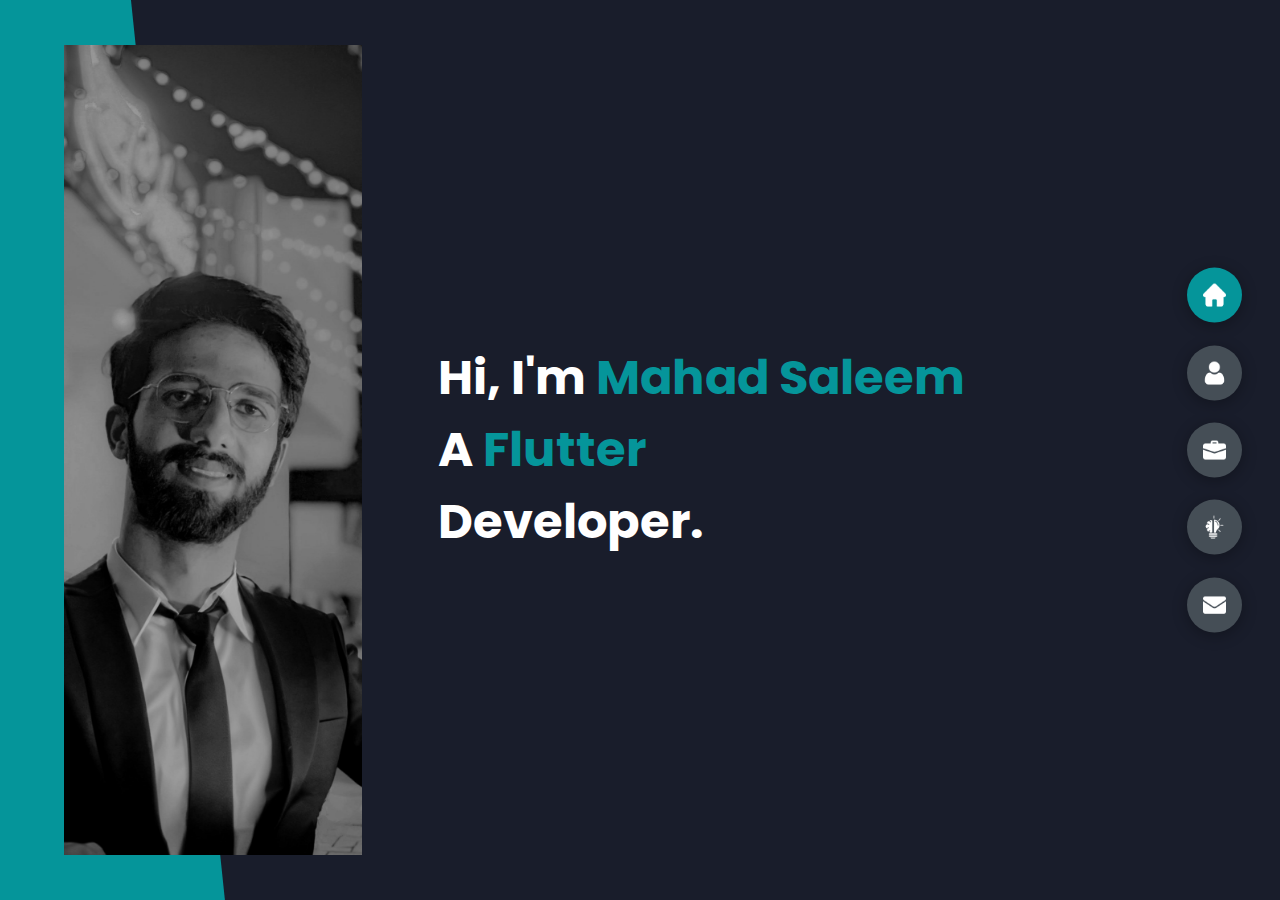
<file: index.html>
<!DOCTYPE html>
<html lang="en">

<head>
  <meta charset="UTF-8" />
  <meta http-equiv="X-UA-Compatible" content="IE=edge" />
  <meta name="viewport" content="width=device-width, initial-scale=1.0" />
  <title>Welcome</title>
  <link rel="stylesheet" href="styles/styles.css" />

  <link href="https://fonts.googleapis.com/css2?family=Poppins:wght@400;500;600;700;800&display=swap"
    rel="stylesheet" />
</head>

<body class="main-content">
  <header class="mahad_container header mahad_active" id="home">
    <div class="mahad_header-content">
      <div class="mahad_left-header">
        <div class="h-shape"></div>
        <div class="image">
          <img src="img/me.jpg" alt="" />
        </div>
      </div>
      <div class="mahad_right-header">
        <h1 class="name">
          Hi, I'm <span>Mahad Saleem</span>
        </h1>
        <div class="mahad_right-header">
          <h1 class="name">
            A <span>Flutter</span> Developer.
          </h1>
          <!-- <p>
                        I love to create beautiful and functional Multi Platform
                        Applications.</p> -->
          <!-- <div class="btn-con"> -->
          <!-- <a href="" class="main-btn">
              <span class="btn-text">Download CV</span>
              <span class="btn-icon"><i class="fas fa-download"></i></span>
            </a> -->
          <!-- </div> -->
        </div>
      </div>
  </header>
  <main>
  </main>

  <div class="mahad_controls">
    <a href="index.html">
      <div class="mahad_control active-btn" data-id="home">

        <img src="img/home.png" alt="Logo" style="filter: invert(100%);width: 100%; ">

      </div>
    </a>
    <a href="about.html">
      <div class="mahad_control" data-id="about">
        <img src="img/user.png" alt="Logo" style="filter: invert(100%);width: 100%; ">
      </div>
    </a>
    <a href="portfolio.html">
      <div class="mahad_control" data-id="portfolio">
        <img src="img/suitcase.png" alt="Logo" style="filter: invert(100%);width: 100%; ">
      </div>
    </a>
    <a href="tech_stack.html">
      <div class="mahad_control  " data-id="blogs">
        <img src="img/skill.png" alt="Logo" style="filter: invert(100%);width: 100%; ">
      </div>
    </a>
    <a href="contactme.html">
      <div class="mahad_control" data-id="contact">
        <img src="img/email.png" alt="Logo" style="filter: invert(100%);width: 100%; ">
      </div>
    </a>
  </div>

</body>

</html>
</file>
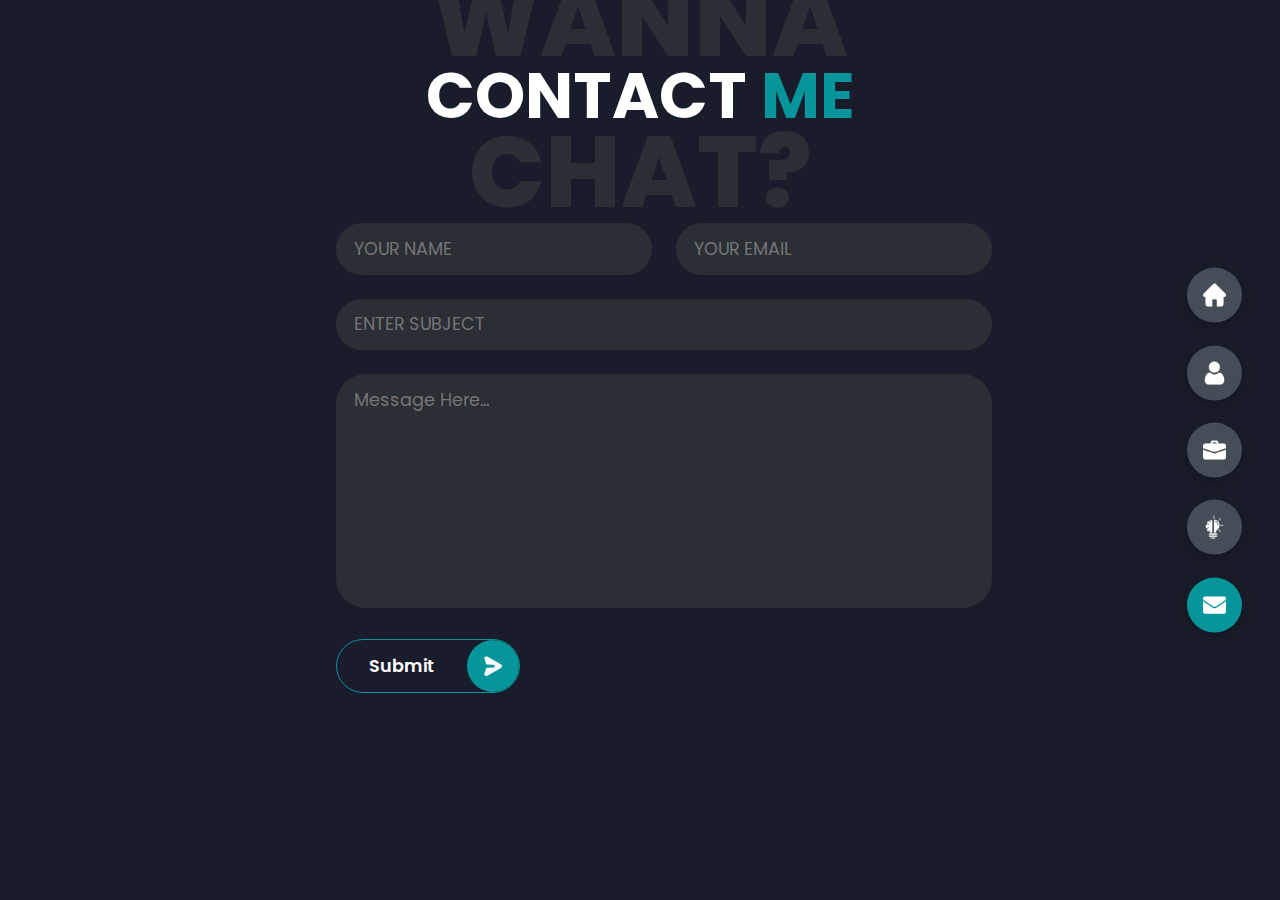
<file: contactme.html>
<!DOCTYPE html>
<html lang="en">

<head>
    <meta charset="UTF-8" />
    <meta http-equiv="X-UA-Compatible" content="IE=edge" />
    <meta name="viewport" content="width=device-width, initial-scale=1.0" />
    <title>Contact me</title>
    <link rel="stylesheet" href="styles/styles.css" />
    <link href="https://fonts.googleapis.com/css2?family=Poppins:wght@400;500;600;700;800&display=swap"
        rel="stylesheet" />
</head>

<body class="main-content">

    <main>
        <section class="mahad_container contact mahad_active" id="contact">
            <div class="contact-container">
                <div class="mahad_main-title">
                    <h2>Contact <span>Me</span><span class="mahad_bg-text">wanna Chat?</span></h2>
                </div>
                <div class="mahad_contact-content-con">


                    <div class="mahad_right-contact">
                        <form action="" class="contact-form">
                            <div class="mahad_input-control i-c-2">
                                <input type="text" required placeholder="YOUR NAME" />
                                <input type="email" required placeholder="YOUR EMAIL" />
                            </div>
                            <div class="mahad_input-control">
                                <input type="text" required placeholder="ENTER SUBJECT" />
                            </div>
                            <div class="mahad_input-control">
                                <textarea name="" id="" cols="15" rows="8" placeholder="Message Here..."></textarea>
                            </div>
                            <div class="mahad_submit-btn">
                                <a href="#" class="mahad_main-btn">
                                    <span class="mahad_btn-text">Submit</span>
                                    <span class="mahad_btn-icon"> <img src="img/submit.png" alt="Logo"
                                            style="filter: invert(100%); width: 20px;"></span>
                                </a>
                            </div>
                        </form>
                    </div>
                </div>
            </div>
        </section>
    </main>
    <div class="mahad_controls">
        <a href="index.html">
            <div class="mahad_control" data-id="home">

                <img src="img/home.png" alt="Logo" style="filter: invert(100%);width: 100%; ">

            </div>
        </a>
        <a href="about.html">
            <div class="mahad_control" data-id="about">
                <img src="img/user.png" alt="Logo" style="filter: invert(100%);width: 100%; ">
            </div>
        </a>
        <a href="portfolio.html">
            <div class="mahad_control" data-id="portfolio">
                <img src="img/suitcase.png" alt="Logo" style="filter: invert(100%);width: 100%; ">
            </div>
        </a>
        <a href="tech_stack.html">
            <div class="mahad_control  " data-id="blogs">
                <img src="img/skill.png" alt="Logo" style="filter: invert(100%);width: 100%; ">
            </div>
        </a>
        <a href="contactme.html">
            <div class="mahad_control active-btn" data-id="contact">
                <img src="img/email.png" alt="Logo" style="filter: invert(100%);width: 100%; ">
            </div>
        </a>
    </div>
</body>

</html>
</file>
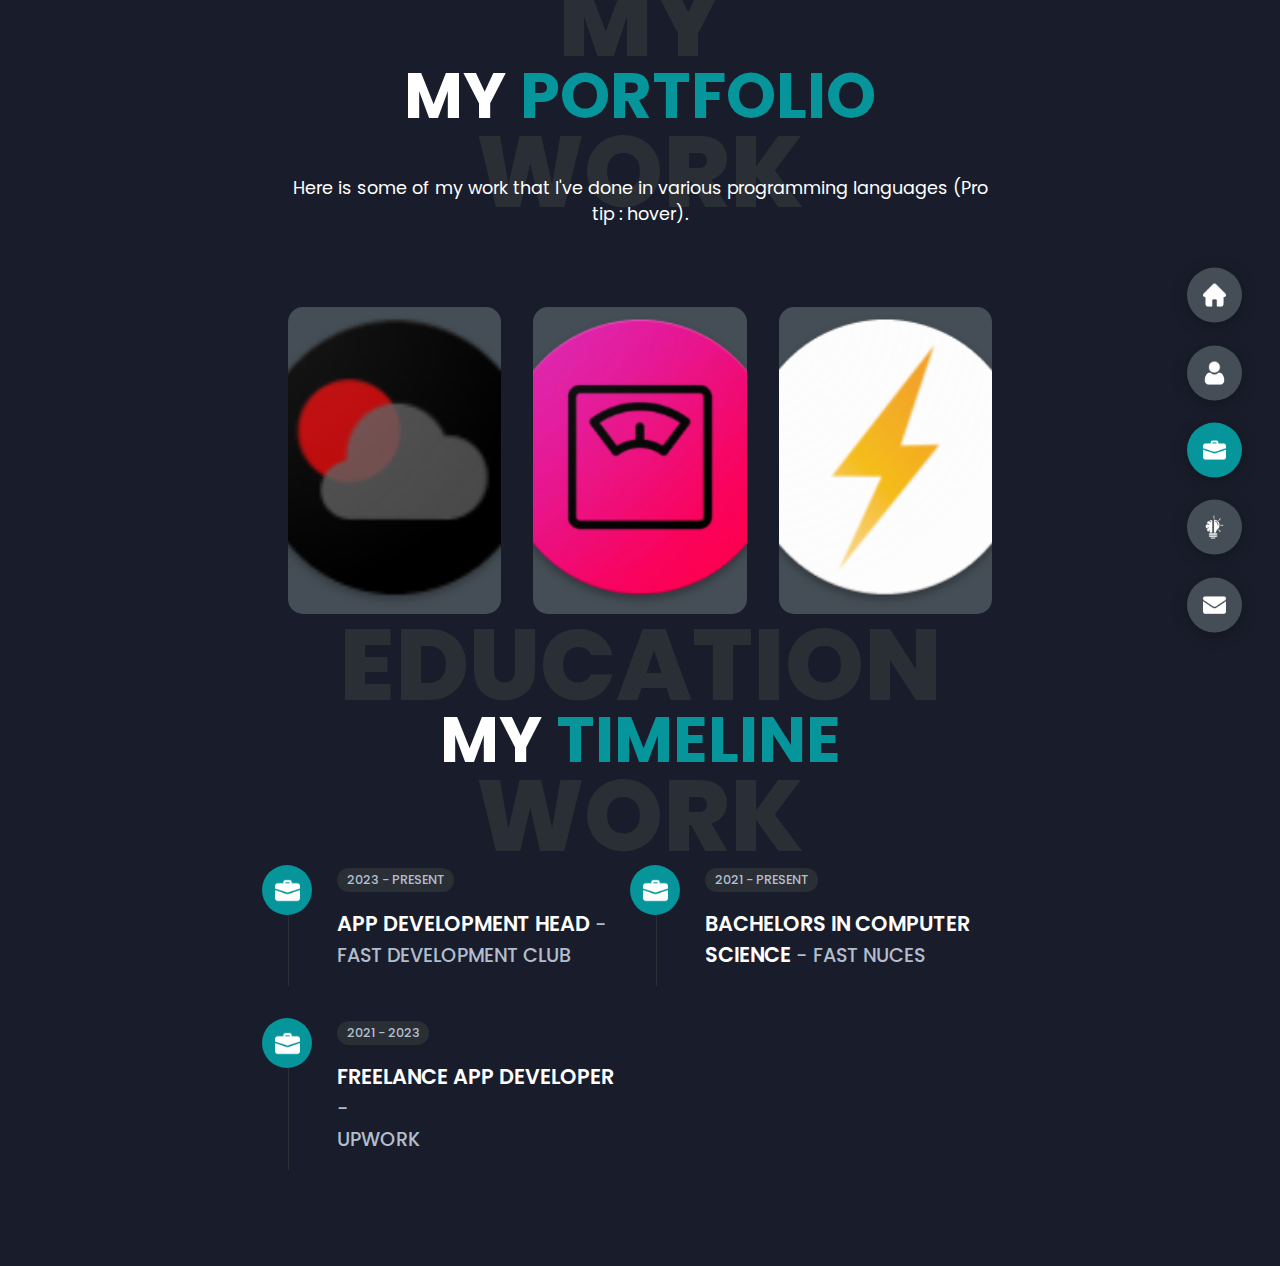
<file: portfolio.html>
<!DOCTYPE html>
<html lang="en">

<head>
  <meta charset="UTF-8" />
  <meta http-equiv="X-UA-Compatible" content="IE=edge" />
  <meta name="viewport" content="width=device-width, initial-scale=1.0" />
  <title>Portfolio</title>
  <link rel="stylesheet" href="styles/styles.css" />

  <link href="https://fonts.googleapis.com/css2?family=Poppins:wght@400;500;600;700;800&display=swap"
    rel="stylesheet" />
</head>

<body class="main-content">

  <main>
    <section class="mahad_container mahad_active" id="portfolio">
      <div class="mahad_main-title">
        <h2>My <span>Portfolio</span><span class="mahad_bg-text">My Work</span></h2>
      </div>
      <p class="mahad_port-text">
        Here is some of my work that I've done in various programming
        languages (Pro tip : hover).
      </p>
      <div class="mahad_portfolios">
        <div class="mahad_portfolio-item">
          <div class="image">
            <img src="img/clima.png" alt="" />
          </div>
          <div class="hover-items">
            <h3>Clima</h3>
            <h4>A weather app</h4>
            <br>
            <div class="icons">
              <a href="https://github.com/Mahad871/Clima"><img class="icon" src="img/github.png" alt=""></a>
            </div>
          </div>
        </div>

        <div class="mahad_portfolio-item">
          <div class="image">
            <img src="img/bmi_logo.png" alt="" />
          </div>
          <div class="hover-items">
            <h3>Bmi Calculator</h3>
            <div class="icons">
              <a href="https://github.com/Mahad871/BMI_Calculator"><img class="icon" src="img/github.png" alt=""></a>
            </div>
          </div>
        </div>
        <div class="mahad_portfolio-item">
          <div class="image">
            <img src="img/flash_chat.png" alt="" />
          </div>
          <div class="hover-items">
            <h3>Flash Chat</h3>
            <h4>Messaging App</h4>
            <br>
            <div class="icons">
              <a href="https://github.com/Mahad871/flash_chat/"><img class="icon" src="img/github.png" alt=""></a>
            </div>
          </div>
        </div>
      </div>


      <br>
      <br>

      <br>

      <div class="mahad_main-title">
        <h2>My <span>Timeline</span><span class="mahad_bg-text">Education Work</span></h2>
      </div>
      <br>
      <br>
      <br>

      <div class="mahad_timeline">

        <div class="mahad_timeline-item">
          <div class="tl-icon">
            <img src="img/suitcase.png" alt="Logo" style="filter: invert(100%);width: 50%; ">
          </div>
          <p class="tl-duration">2023 - Present</p>
          <h5>App Development Head <span> - <br>Fast Development Club</span></h5>
          <p>

          </p>
        </div>

        <div class="mahad_timeline-item">
          <div class="tl-icon">
            <img src="img/suitcase.png" alt="Logo" style="filter: invert(100%);width: 50%; ">
          </div>
          <p class="tl-duration">2021 - Present</p>
          <h5>Bachelors in Computer Science<span> - FAST NUCES</span></h5>
          <p>

          </p>
        </div>
        <div class="mahad_timeline-item">
          <div class="tl-icon">

            <img src="img/suitcase.png" alt="Logo" style="filter: invert(100%);width: 50%; ">

          </div>
          <p class="tl-duration">2021 - 2023</p>
          <h5>Freelance App Developer<span> - <br>Upwork</span></h5>
          <p>

          </p>
        </div>
      </div>
    </section>
  </main>
  <div class="mahad_controls">
    <a href="index.html">
      <div class="mahad_control" data-id="home">

        <img src="img/home.png" alt="Logo" style="filter: invert(100%);width: 100%; ">

      </div>
    </a>
    <a href="about.html">
      <div class="mahad_control" data-id="about">
        <img src="img/user.png" alt="Logo" style="filter: invert(100%);width: 100%; ">
      </div>
    </a>
    <a href="portfolio.html">
      <div class="mahad_control active-btn" data-id="portfolio">
        <img src="img/suitcase.png" alt="Logo" style="filter: invert(100%);width: 100%; ">
      </div>
    </a>
    <a href="tech_stack.html">
      <div class="mahad_control  " data-id="blogs">
        <img src="img/skill.png" alt="Logo" style="filter: invert(100%);width: 100%; ">
      </div>
    </a>
    <a href="contactme.html">
      <div class="mahad_control" data-id="contact">
        <img src="img/email.png" alt="Logo" style="filter: invert(100%);width: 100%; ">
      </div>
    </a>
  </div>
</body>

</html>
</file>
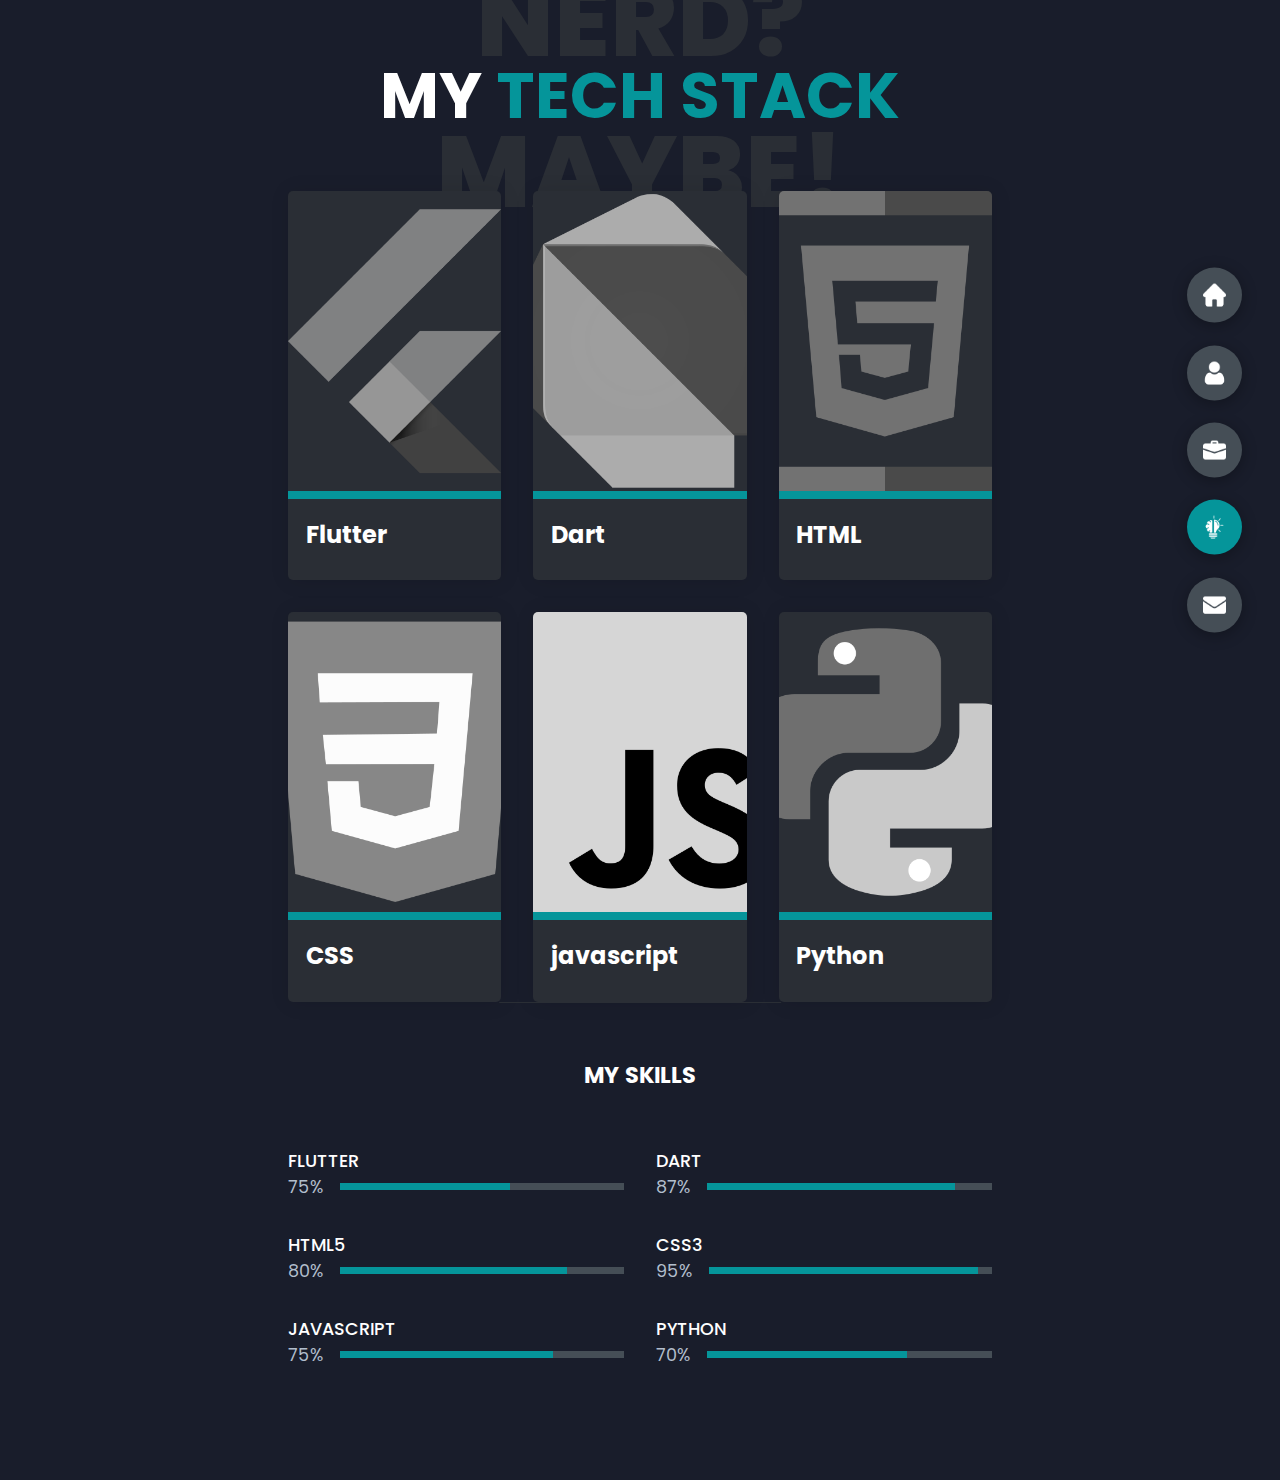
<file: tech_stack.html>
<!DOCTYPE html>
<html lang="en">

<head>
    <meta charset="UTF-8" />
    <meta http-equiv="X-UA-Compatible" content="IE=edge" />
    <meta name="viewport" content="width=device-width, initial-scale=1.0" />
    <title>Tech Stack</title>
    <link rel="stylesheet" href="styles/styles.css" />
    <link href="https://fonts.googleapis.com/css2?family=Poppins:wght@400;500;600;700;800&display=swap"
        rel="stylesheet" />
</head>

<body class="main-content">

    <main>
        <section class="mahad_container mahad_active" id="mahad_blogs">
            <div class="mahad_blogs-content">
                <div class="mahad_main-title">
                    <h2>My <span>Tech Stack</span><span class="mahad_bg-text">nerd? maybe!</span></h2>
                </div>
                <div class="mahad_blogs">
                    <div class="mahad_blog">
                        <img src="img/Flutter.png" alt="" />
                        <div class="mahad_blog-text">
                            <h4>Flutter</h4>
                            <!-- <p>
                                Lorem ipsum dolor sit, amet consectetur adipisicing elit.
                                Doloribus natus voluptas, eos obcaecati recusandae amet?
                            </p> -->
                        </div>
                    </div>
                    <div class="mahad_blog">
                        <img src="img/Dart.png" alt="" />
                        <div class="mahad_blog-text">
                            <h4>Dart</h4>
                            <!-- <p>
                                Lorem ipsum dolor sit, amet consectetur adipisicing elit.
                                Doloribus natus voluptas, eos obcaecati recusandae amet?
                            </p> -->
                        </div>
                    </div>
                    <div class="mahad_blog">
                        <img src="img/html.png" alt="" />
                        <div class="mahad_blog-text">
                            <h4>HTML</h4>
                            <!-- <p>
                                Lorem ipsum dolor sit, amet consectetur adipisicing elit.
                                Doloribus natus voluptas, eos obcaecati recusandae amet?
                            </p> -->
                        </div>
                    </div>
                    <div class="mahad_blog">
                        <img src="img/css.png" alt="" />
                        <div class="mahad_blog-text">
                            <h4>CSS</h4>
                            <!-- <p>
                                Lorem ipsum dolor sit, amet consectetur adipisicing elit.
                                Doloribus natus voluptas, eos obcaecati recusandae amet?
                            </p> -->
                        </div>
                    </div>
                    <div class="mahad_blog">
                        <img src="img/js.png" alt="" />
                        <div class="mahad_blog-text">
                            <h4>javascript</h4>
                            <!-- <p>
                                Lorem ipsum dolor sit, amet consectetur adipisicing elit.
                                Doloribus natus voluptas, eos obcaecati recusandae amet?
                            </p> -->
                        </div>
                    </div>
                    <div class="mahad_blog">
                        <img src="img/py1.png" alt="" />
                        <div class="mahad_blog-text">
                            <h4>Python</h4>
                            <!-- <p>
                                Lorem ipsum dolor sit, amet consectetur adipisicing elit.
                                Doloribus natus voluptas, eos obcaecati recusandae amet?
                            </p> -->
                        </div>
                    </div>
                </div>
            </div>
            <div class="mahad_about-stats">
                <h4 class="mahad_stat-title">My Skills</h4>
                <div class="mahad_progress-bars">
                    <div class="mahad_progress-bar">
                        <p class="prog-title">Flutter</p>
                        <div class="progress-con">
                            <p class="prog-text">75%</p>
                            <div class="progress">
                                <span class="flutter"></span>
                            </div>
                        </div>
                    </div>
                    <div class="mahad_progress-bar">
                        <p class="prog-title">Dart</p>
                        <div class="progress-con">
                            <p class="prog-text">87%</p>
                            <div class="progress">
                                <span class="dart"></span>
                            </div>
                        </div>
                    </div>
                    <div class="mahad_progress-bar">
                        <p class="prog-title">html5</p>
                        <div class="progress-con">
                            <p class="prog-text">80%</p>
                            <div class="progress">
                                <span class="html"></span>
                            </div>
                        </div>
                    </div>
                    <div class="mahad_progress-bar">
                        <p class="prog-title">css3</p>
                        <div class="progress-con">
                            <p class="prog-text">95%</p>
                            <div class="progress">
                                <span class="css"></span>
                            </div>
                        </div>
                    </div>
                    <div class="mahad_progress-bar">
                        <p class="prog-title">javascript</p>
                        <div class="progress-con">
                            <p class="prog-text">75%</p>
                            <div class="progress">
                                <span class="js"></span>
                            </div>
                        </div>
                    </div>


                    <div class="mahad_progress-bar">
                        <p class="prog-title">Python</p>
                        <div class="progress-con">
                            <p class="prog-text">70%</p>
                            <div class="progress">
                                <span class="python"></span>
                            </div>
                        </div>
                    </div>
                </div>
            </div>
        </section>
    </main>

    <div class="mahad_controls">
        <a href="index.html">
            <div class="mahad_control" data-id="home">

                <img src="img/home.png" alt="Logo" style="filter: invert(100%);width: 100%; ">

            </div>
        </a>
        <a href="about.html">
            <div class="mahad_control" data-id="about">
                <img src="img/user.png" alt="Logo" style="filter: invert(100%);width: 100%; ">
            </div>
        </a>
        <a href="portfolio.html">
            <div class="mahad_control" data-id="portfolio">
                <img src="img/suitcase.png" alt="Logo" style="filter: invert(100%);width: 100%; ">
            </div>
        </a>
        <a href="tech_stack.html">
            <div class="mahad_control  active-btn" data-id="mahad_blogs">
                <img src="img/skill.png" alt="Logo" style="filter: invert(100%);width: 100%; ">
            </div>
        </a>
        <a href="contactme.html">
            <div class="mahad_control" data-id="contact">
                <img src="img/email.png" alt="Logo" style="filter: invert(100%);width: 100%; ">
            </div>
        </a>
    </div>

</body>

</html>
</file>
<file: styles/styles.css>
* {
  margin: 0;
  padding: 0;
  box-sizing: border-box;
  list-style: none;
}

:root {
  --color-primary: #191d2b;
  --color-secondary: #05959a;
  --color-white: #ffffff;
  --color-black: #000;
  --color-grey0: #f8f8f8;
  --color-grey-1: #dbe1e8;
  --color-grey-2: #b2becd;
  --color-grey-3: #6c7983;
  --color-grey-4: #454e56;
  --color-grey-5: #2a2e35;
  --color-grey-6: #12181b;
  --br-sm-2: 14px;
  --box-shadow-1: 0 3px 15px rgba(0, 0, 0, 0.3);
}

body {
  background-color: var(--color-primary);
  font-family: "Poppins", sans-serif;
  font-size: 1.1rem;
  color: var(--color-white);
  transition: all 0.4s ease-in-out;
}

a {
  display: inline-block;
  text-decoration: none;
  color: inherit;
  font-family: inherit;
}

header {
  min-height: 100vh;
  color: var(--color-white);
  overflow: hidden;
  padding: 0 !important;
}

section {
  min-height: 100vh;
  width: 100%;
  position: absolute;
  left: 0;
  top: 0;
  padding: 3rem 18rem;
}

.mahad_container {
  display: none;
  transform: translateY(-100%) scale(0);
  transition: all 0.4s ease-in-out;
  background-color: var(--color-primary);
}

.mahad_active {
  display: block;
  animation: appear 1s ease-in-out;
  transform: translateY(0) scaleY(1);
}
@keyframes appear {
  0% {
    transform: translateY(-100%) scaleY(0);
  }
  100% {
    transform: translateY(0) scaleY(1);
  }
}

.mahad_controls {
  position: fixed;
  z-index: 10;
  top: 50%;
  right: 3%;
  display: flex;
  flex-direction: column;
  align-items: center;
  justify-content: center;
  transform: translateY(-50%);
}
.mahad_controls .mahad_control {
  padding: 1rem;
  cursor: pointer;
  background-color: var(--color-grey-4);
  width: 55px;
  height: 55px;
  border-radius: 50%;
  display: flex;
  justify-content: center;
  align-items: center;
  margin: 0.7rem 0;
  box-shadow: var(--box-shadow-1);
}

.mahad_controls .active-btn {
  background-color: var(--color-secondary);
  transition: all 0.4s ease-in-out;
}

/* .mahad_theme-btn {
  top: 5%;
  right: 3%;
  width: 70px;
  height: 70px;
  border-radius: 50%;
  background-color: var(--color-grey-4);
  cursor: pointer;
  position: fixed;
  display: flex;
  justify-content: center;
  align-items: center;
  box-shadow: 0 3px 15px rgba(0, 0, 0, 0.3);
  transition: all 0.1s ease-in-out;
}
.mahad_theme-btn:active {
  transform: translateY(-3px);
}
.mahad_theme-btn i {
  font-size: 1.4rem;
  color: var(--color-grey-2);
  pointer-events: none;
} */

/*Header-content*/
.mahad_header-content {
  display: grid;
  grid-template-columns: repeat(2, 1fr);
  min-height: 100vh;
}
.mahad_header-content .mahad_left-header {
  display: flex;
  align-items: center;
  position: relative;
}
.mahad_header-content .mahad_left-header .h-shape {
  transition: all 0.4s ease-in-out;
  width: 65%;
  height: 100%;
  background-color: var(--color-secondary);
  position: absolute;
  left: 0;
  top: 0;
  z-index: -1;
  clip-path: polygon(0 0, 46% 0, 79% 100%, 0% 100%);
}
.mahad_header-content .mahad_left-header .image {
  border-radius: var(--br-sm-2);
  height: 90%;
  width: 68%;
  margin-left: 4rem;
  background-color: var(--color-black);
  transition: all 0.4s ease-in-out;
}
.mahad_header-content .mahad_left-header .image img {
  width: 100%;
  height: 100%;
  object-fit: cover;
  transition: all 0.4s ease-in-out;
  filter: grayscale(100%);
}
.mahad_header-content .mahad_left-header .image img:hover {
  filter: grayscale(0);
}
.mahad_header-content .mahad_right-header {
  display: flex;
  flex-direction: column;
  justify-content: center;
  padding-right: 18rem;
}
.mahad_header-content .mahad_right-header .name {
  font-size: 3rem;
}
.mahad_header-content .mahad_right-header .name span {
  color: var(--color-secondary);
}
.mahad_header-content .mahad_right-header p {
  margin: 1.5rem 0;
  line-height: 2rem;
}

/*About*/
.mahad_about-container {
  display: grid;
  grid-template-columns: repeat(2, 1fr);
  padding-top: 3.5rem;
  padding-bottom: 5rem;
}
.mahad_about-container .mahad_right-about {
  display: grid;
  grid-template-columns: repeat(2, 1fr);
  grid-gap: 2rem;
}
.mahad_about-container .mahad_right-about .about-item {
  border: 1px solid var(--color-grey-5);
  border-radius: 5px;
  transition: all 0.4s ease-in-out;
  box-shadow: 1px 2px 15px rgba(0, 0, 0, 0.1);
}
.mahad_about-container .mahad_right-about .about-item:hover {
  cursor: default;
  transform: translateY(-5px);
  border: 1px solid var(--color-secondary);
  box-shadow: 1px 4px 15px rgba(0, 0, 0, 0.32);
}
.mahad_about-container .mahad_right-about .about-item .abt-text {
  padding: 1.5rem;
  display: flex;
  flex-direction: column;
}
.mahad_about-container .mahad_right-about .about-item .abt-text .large-text {
  font-size: 3rem;
  font-weight: 700;
  color: var(--color-secondary);
}
.mahad_about-container .mahad_right-about .about-item .abt-text .small-text {
  padding-left: 3rem;
  position: relative;
  text-transform: uppercase;
  font-size: 1.2rem;
  color: var(--color-grey-1);
  letter-spacing: 2px;
}
.mahad_about-container
  .mahad_right-about
  .about-item
  .abt-text
  .small-text::before {
  content: "";
  position: absolute;
  left: 0;
  top: 15px;
  width: 2rem;
  height: 2px;
  background-color: var(--color-grey-5);
}
.mahad_about-container .mahad_left-about {
  padding-right: 5rem;
}
.mahad_about-container .mahad_left-about p {
  line-height: 2rem;
  padding: 1rem;
  color: var(--color-grey-1);
}
.mahad_about-container .mahad_left-about h4 {
  font-size: 2rem;
  text-transform: uppercase;
}

.mahad_about-stats {
  padding-bottom: 4rem;
}
.mahad_about-stats .mahad_progress-bars {
  display: grid;
  grid-template-columns: repeat(2, 1fr);
  grid-gap: 2rem;
}
.mahad_about-stats .mahad_progress-bars .mahad_progress-bar {
  display: flex;
  flex-direction: column;
}
.mahad_about-stats .mahad_progress-bars .mahad_progress-bar .prog-title {
  text-transform: uppercase;
  font-weight: 500;
}
.mahad_about-stats .mahad_progress-bars .mahad_progress-bar .progress-con {
  display: flex;
  align-items: center;
}
.mahad_about-stats
  .mahad_progress-bars
  .mahad_progress-bar
  .progress-con
  .prog-text {
  color: var(--color-grey-2);
}
.mahad_about-stats
  .mahad_progress-bars
  .mahad_progress-bar
  .progress-con
  .progress {
  width: 100%;
  height: 0.45rem;
  background-color: var(--color-grey-4);
  margin-left: 1rem;
  position: relative;
}
.mahad_about-stats
  .mahad_progress-bars
  .mahad_progress-bar
  .progress-con
  .progress
  span {
  position: absolute;
  top: 0;
  left: 0;
  height: 100%;
  background-color: var(--color-secondary);
  transition: all 0.4s ease-in-out;
  width: 60%;
}
.mahad_about-stats
  .mahad_progress-bars
  .mahad_progress-bar
  .progress-con
  .progress
  .html {
  width: 80%;
}
.mahad_about-stats
  .mahad_progress-bars
  .mahad_progress-bar
  .progress-con
  .progress
  .css {
  width: 95%;
}
.mahad_about-stats
  .mahad_progress-bars
  .mahad_progress-bar
  .progress-con
  .progress
  .js {
  width: 75%;
}
.mahad_about-stats
  .mahad_progress-bars
  .mahad_progress-bar
  .progress-con
  .progress
  .flutter {
  width: 60%;
}
.mahad_about-stats
  .mahad_progress-bars
  .mahad_progress-bar
  .progress-con
  .progress
  .dart {
  width: 87%;
}
.mahad_about-stats
  .mahad_progress-bars
  .mahad_progress-bar
  .progress-con
  .progress
  .python {
  width: 70%;
}

.mahad_stat-title {
  text-transform: uppercase;
  font-size: 1.4rem;
  text-align: center;
  padding: 3.5rem 0;
  position: relative;
}
.mahad_stat-title::before {
  content: "";
  position: absolute;
  left: 50%;
  top: 0;
  width: 40%;
  height: 1px;
  background-color: var(--color-grey-5);
  transform: translateX(-50%);
}

/*Timeline*/
.mahad_timeline {
  display: grid;
  grid-template-columns: repeat(2, 1fr);
  grid-gap: 2rem;
  padding-bottom: 3rem;
}
.mahad_timeline .mahad_timeline-item {
  position: relative;
  padding-left: 3rem;
  border-left: 1px solid var(--color-grey-5);
}
.mahad_timeline .mahad_timeline-item .tl-icon {
  position: absolute;
  left: -27px;
  top: 0;
  background-color: var(--color-secondary);
  width: 50px;
  height: 50px;
  border-radius: 50%;
  display: flex;
  align-items: center;
  justify-content: center;
}
.mahad_timeline .mahad_timeline-item .tl-icon i {
  font-size: 1.3rem;
}
.mahad_timeline .mahad_timeline-item .tl-duration {
  padding: 0.2rem 0.6rem;
  background-color: var(--color-grey-5);
  border-radius: 15px;
  display: inline-block;
  font-size: 0.8rem;
  text-transform: uppercase;
  font-weight: 500;
}
.mahad_timeline .mahad_timeline-item h5 {
  padding: 1rem 0;
  text-transform: uppercase;
  font-size: 1.3rem;
  font-weight: 600;
}
.mahad_timeline .mahad_timeline-item h5 span {
  color: var(--color-grey-2);
  font-weight: 500;
  font-size: 1.2rem;
}
.mahad_timeline .mahad_timeline-item p {
  color: var(--color-grey-2);
}

.mahad_port-text {
  padding: 2rem 0;
  text-align: center;
}

.mahad_portfolios {
  display: grid;
  grid-template-columns: repeat(3, 1fr);
  grid-gap: 2rem;
  margin-top: 3rem;
}
.mahad_portfolios .mahad_portfolio-item {
  background-color: var(--color-grey-4);
  position: relative;
  border-radius: 15px;
}
.mahad_portfolios .mahad_portfolio-item img {
  width: 100%;
  height: 300px;
  object-fit: cover;
  border-radius: 15px;
}
.mahad_portfolios .mahad_portfolio-item .hover-items {
  width: 100%;
  height: 100%;
  background-color: var(--color-secondary);
  position: absolute;
  left: 0;
  top: 0;
  border-radius: 15px;
  display: flex;
  justify-content: center;
  align-items: center;
  flex-direction: column;
  opacity: 0;
  transform: scale(0);
  transition: all 0.4s ease-in-out;
}
.mahad_portfolios .mahad_portfolio-item .hover-items h3 {
  font-size: 1.5rem;
  color: var(--color-white);
  margin-bottom: 1.5rem;
}
.mahad_portfolios .mahad_portfolio-item .hover-items .icons {
  display: flex;
  justify-content: center;
  align-items: center;
}

.mahad_portfolios .mahad_portfolio-item .hover-items .icons .icon {
  background-color: var(--color-white);
  border-radius: 50%;
  width: 50px;
  height: 50px;
  display: flex;
  align-items: center;
  justify-content: center;
  margin: 0 1rem;
  cursor: pointer;
  transition: all 0.4s ease-in-out;
}
.mahad_portfolios .mahad_portfolio-item .hover-items .icons .icon {
  font-size: 1.5rem;
  color: var(--color-white);
  margin: 0 1rem;
}
.mahad_portfolios .mahad_portfolio-item .hover-items .icons .icon:hover {
  background-color: var(--color-secondary);
}
.mahad_portfolios .mahad_portfolio-item .hover-items .icons .icon:hover i {
  color: var(--color-primary);
}

.mahad_portfolio-item:hover .hover-items {
  opacity: 1;
  transform: scale(1);
}

.mahad_blogs {
  display: grid;
  grid-template-columns: repeat(3, 1fr);
  grid-gap: 2rem;
  margin-top: 3rem;
}
.mahad_blogs .mahad_blog {
  position: relative;
  background-color: var(--color-grey-5);
  border-radius: 5px;
  box-shadow: 1px 1px 20px rgba(0, 0, 0, 0.1);
  transition: all 0.4s ease-in-out;
}
.mahad_blogs .mahad_blog:hover {
  box-shadow: 1px 1px 20px rgba(0, 0, 0, 0.3);
  transform: translateY(-5px);
  transition: all 0.4s ease-in-out;
}
.mahad_blogs .mahad_blog:hover img {
  background-color: var(--color-white);
  filter: grayscale(0);
  transform: scale(1.1);
  box-shadow: 0px 4px 15px rgba(0, 0, 0, 0.8);
}
.mahad_blogs .mahad_blog img {
  width: 100%;
  height: 300px;
  object-fit: cover;
  border-top-left-radius: 5px;
  border-top-right-radius: 5px;
  filter: grayscale(100%);
  transition: all 0.4s ease-in-out;
}
.mahad_blogs .mahad_blog .mahad_blog-text {
  margin-top: -7px;
  padding: 1.1rem;
  border-top: 8px solid var(--color-secondary);
}
.mahad_blogs .mahad_blog .mahad_blog-text h4 {
  font-size: 1.5rem;
  margin-bottom: 0.7rem;
  transition: all 0.4s ease-in-out;
  cursor: pointer;
}
.mahad_blogs .mahad_blog .mahad_blog-text h4:hover {
  color: var(--color-secondary);
}
.mahad_blogs .mahad_blog .mahad_blog-text p {
  color: var(--color-grey-2);
  line-height: 2rem;
  padding-bottom: 1rem;
}

.mahad_contact-content-con {
  display: flex;
  padding-top: 3.5rem;
}

.mahad_contact-content-con .mahad_right-contact {
  flex: 3;
  margin-left: 3rem;
}
.mahad_contact-content-con .mahad_right-contact .mahad_input-control {
  margin: 1.5rem 0;
}
.mahad_contact-content-con .mahad_right-contact .mahad_input-control input,
.mahad_contact-content-con .mahad_right-contact .mahad_input-control textarea {
  border-radius: 30px;
  font-weight: inherit;
  font-size: inherit;
  font-family: inherit;
  padding: 0.8rem 1.1rem;
  outline: none;
  border: none;
  background-color: var(--color-grey-5);
  width: 100%;
  color: var(--color-white);
  resize: none;
}
.mahad_contact-content-con .mahad_right-contact .i-c-2 {
  display: flex;
}
.mahad_contact-content-con .mahad_right-contact .i-c-2 :last-child {
  margin-left: 1.5rem;
}
.mahad_contact-content-con .mahad_right-contact .mahad_submit-btn {
  display: flex;
  justify-content: flex-start;
}

/*Independed components*/

.mahad_main-btn {
  border-radius: 30px;
  color: inherit;
  font-weight: 600;
  position: relative;
  border: 1px solid var(--color-secondary);
  display: flex;
  align-self: flex-start;
  align-items: center;
  overflow: hidden;
}
.mahad_main-btn .mahad_btn-text {
  padding: 0 2rem;
}
.mahad_main-btn .mahad_btn-icon {
  background-color: var(--color-secondary);
  display: flex;
  align-items: center;
  justify-content: center;
  border-radius: 50%;
  padding: 1rem;
}
.mahad_main-btn::before {
  content: "";
  position: absolute;
  top: 0;
  right: 0;
  transform: translateX(100%);
  transition: all 0.4s ease-out;
  z-index: -1;
}
.mahad_main-btn:hover {
  transition: all 0.4s ease-out;
}
.mahad_main-btn:hover::before {
  width: 100%;
  height: 100%;
  background-color: var(--color-secondary);
  transform: translateX(0);
  transition: all 0.4s ease-out;
}

.mahad_main-title {
  text-align: center;
}
.mahad_main-title h2 {
  position: relative;
  text-transform: uppercase;
  font-size: 4rem;
  font-weight: 700;
}
.mahad_main-title h2 span {
  color: var(--color-secondary);
}
.mahad_main-title h2 .mahad_bg-text {
  position: absolute;
  top: 50%;
  left: 50%;
  color: var(--color-grey-5);
  transition: all 0.4s ease-in-out;
  z-index: -1;
  transform: translate(-50%, -50%);
  font-weight: 800;
  font-size: 6.3rem;
}

.mahad_about-container .mahad_left-about p {
  padding-left: 0;
}

@media screen and (max-width: 1200px) {
  header {
    padding: 0 !important;
  }

  .mahad_header-content {
    grid-template-columns: repeat(1, 1fr);
    padding-bottom: 6rem;
  }

  .mahad_left-header .h-shape {
    display: none;
  }

  .mahad_right-header {
    grid-row: 1;
    padding-right: 0rem !important;
    width: 90%;
    margin: 0 auto;
  }
  .mahad_right-header .name {
    font-size: 2.5rem !important;
    text-align: center;
    padding-top: 3rem;
  }

  .mahad_header-content .mahad_left-header .image {
    margin: 0 auto;
    width: 90%;
  }

  .mahad_controls {
    top: auto;
    bottom: 0;
    flex-direction: row;
    justify-content: center;
    left: 50%;
    transform: translateX(-50%);
    width: 100%;
    background-color: var(--color-grey-5);
  }
  .mahad_controls .mahad_control {
    margin: 1rem 0.3rem;
  }

  .mahad_about-container {
    grid-template-columns: repeat(1, 1fr);
  }
  .mahad_about-container .mahad_right-about {
    grid-template-columns: repeat(1, 1fr);
    padding-top: 2.5rem;
  }
  .mahad_about-container .mahad_left-about {
    padding-right: 0;
  }
  .mahad_about-container .mahad_left-about p {
    padding-left: 0;
  }

  .mahad_timeline {
    grid-template-columns: repeat(1, 1fr);
    padding-bottom: 6rem;
  }

  .mahad_container {
    padding: 2rem 2.5rem !important;
  }

  .mahad_about-stats .mahad_progress-bars {
    grid-template-columns: repeat(1, 1fr);
  }

  .mahad_portfolios {
    grid-template-columns: repeat(1, 1fr);
    padding-bottom: 6rem;
    margin-top: 1rem;
  }

  .mahad_blogs {
    grid-template-columns: repeat(1, 1fr);
    padding-bottom: 6rem;
  }

  .mahad_contact-content-con {
    flex-direction: column;
  }
  .mahad_contact-content-con .mahad_right-contact {
    margin-left: 0;
    margin-top: 2.5rem;
  }

  .mahad_contact-content-con .mahad_right-contact .i-c-2 {
    flex-direction: column;
  }

  .mahad_contact-content-con .mahad_right-contact .i-c-2 :last-child {
    margin-left: 0;
    margin-top: 1.5rem;
  }

  .mahad_contact-content-con .mahad_right-contact {
    margin-bottom: 6rem;
  }

  .mahad_main-title h2 {
    font-size: 2rem;
  }
  .mahad_main-title h2 span {
    font-size: 2.3rem;
  }
  .mahad_main-title h2 .mahad_bg-text {
    font-size: 2.3rem;
  }
}
@media screen and (max-width: 660px) {
  .mahad_blogs {
    grid-template-columns: repeat(1, 1fr);
  }

  .mahad_portfolios {
    grid-template-columns: repeat(1, 1fr);
  }
}
</file>
